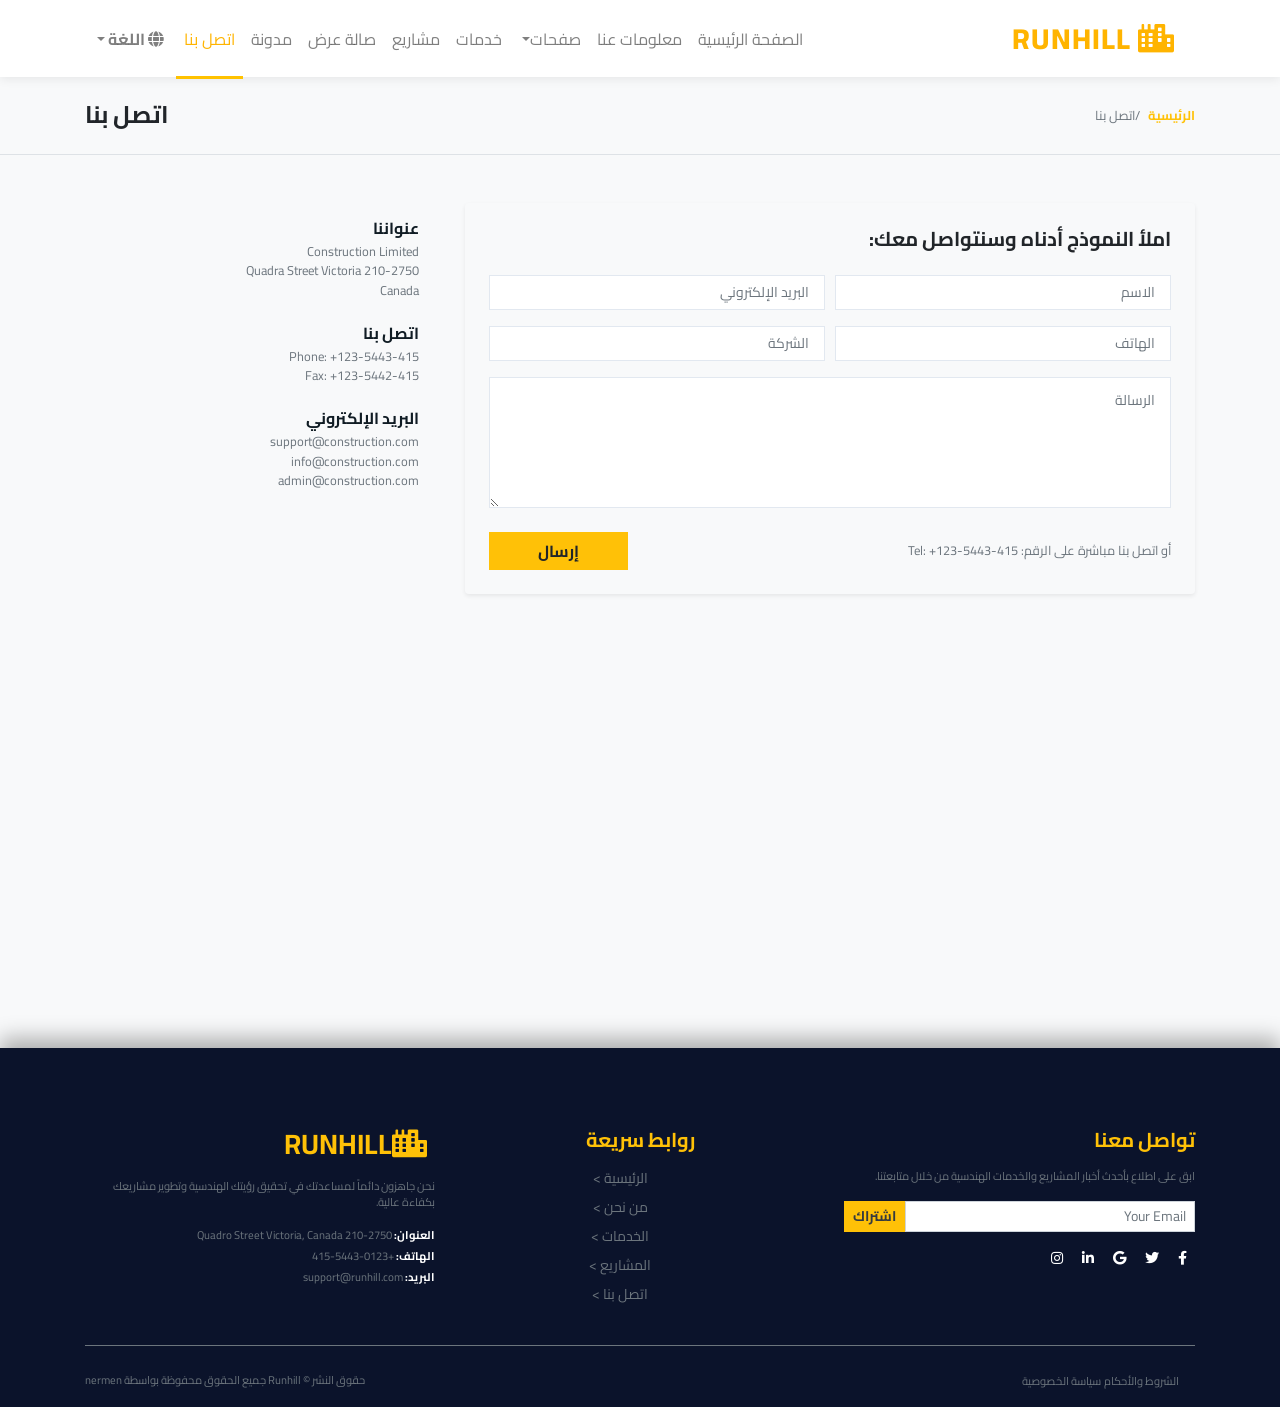
<file: contact-us.html>
<!DOCTYPE html>
<html lang="ar" dir="rtl" id="html-tag">

<head>
    <meta charset="UTF-8">
    <meta name="viewport" content="width=device-width, initial-scale=1.0">
    <title>RUNHILL - شركة البناء والمقاولات</title>

    <!-- Bootstrap 4.6.2 CSS -->
    <link rel="stylesheet" href="https://cdn.jsdelivr.net/npm/bootstrap@4.6.2/dist/css/bootstrap.min.css"
        id="bootstrap-css">

    <!-- Google Fonts -->
    <link rel="preconnect" href="https://fonts.googleapis.com">
    <link rel="preconnect" href="https://fonts.gstatic.com" crossorigin>
    <link
        href="https://fonts.googleapis.com/css2?family=Cairo:wght@400;600;700&family=Montserrat:wght@400;600;700&display=swap"
        rel="stylesheet">

    <!-- FontAwesome Icons -->
    <link rel="stylesheet" href="https://cdnjs.cloudflare.com/ajax/libs/font-awesome/5.15.4/css/all.min.css">
    <link rel="stylesheet" href="css/mystyle.css">
    <link rel="stylesheet" href="css/contact.css">

</head>

<body>
    <!-- Header Navigation Bar -->
    <nav class="navbar navbar-expand-lg navbar-light bg-white sticky-top ">
        <div class="container">

            <!-- Logo -->
            <a class="navbar-brand" href="#">
                <span style="font-size: 1.8rem; font-weight: 800; color: #ffb400; letter-spacing: 1px;">
                    <i class="fas fa-city mr-1"></i> RUNHILL
                </span>
            </a>

            <!-- Mobile Menu Toggle Button -->
            <button class="navbar-toggler" type="button" data-toggle="collapse" data-target="#navbarSupportedContent"
                aria-controls="navbarSupportedContent" aria-expanded="false" aria-label="Toggle navigation">
                <span class="navbar-toggler-icon"></span>
            </button>

            <!-- Navbar Links -->
            <div class="collapse navbar-collapse text-center" id="navbarSupportedContent">
                <ul class="navbar-nav ml-auto">
                    <li class="nav-item ">
                        <a class="nav-link" href="index.html" data-ar="الصفحة الرئيسية" data-en="Home">الصفحة
                            الرئيسية</a>
                    </li>
                    <li class="nav-item">
                        <a class="nav-link" href="about.html" data-ar="معلومات عنا" data-en="About Us">معلومات عنا</a>
                    </li>
                    <li class="nav-item dropdown">
                        <a class="nav-link dropdown-toggle" href="#" id="pagesDropdown" role="button"
                            data-toggle="dropdown" aria-expanded="false" data-ar="صفحات" data-en="Pages">
                            <i class="fa-solid fa-arrow-down-long"></i> صفحات
                        </a>
                        <div class="dropdown-menu fade-in-up text-center" aria-labelledby="pagesDropdown">
                            <a class="dropdown-item" href="#" data-ar="مقالة فردية" data-en="Single Article">مقالة
                                فردية</a>
                            <a class="dropdown-item" href="#" data-ar="خدمة فردية" data-en="Single Service">خدمة
                                فردية</a>
                            <a class="dropdown-item" href="#" data-ar="مشروع فردي" data-en="Single Project">مشروع
                                فردي</a>

                        </div>
                    </li>
                    <li class="nav-item">
                        <a class="nav-link" href="#" data-ar="خدمات" data-en="Services">خدمات</a>
                    </li>
                    <li class="nav-item">
                        <a class="nav-link" href="projects.html" data-ar="مشاريع" data-en="Projects">مشاريع</a>
                    </li>
                    <li class="nav-item">
                        <a class="nav-link" href="gallery.html" data-ar="صالة عرض" data-en="Gallery">صالة عرض</a>
                    </li>
                    <li class="nav-item">
                        <a class="nav-link" href="#" data-ar="مدونة" data-en="Blog">مدونة</a>
                    </li>
                    <li class="nav-item">
                        <a class="nav-link active" href="contact-us.html" data-ar="اتصل بنا" data-en="Contact Us">اتصل
                            بنا</a>
                    </li>

                    <!-- Language Switcher Dropdown -->
                    <li class="nav-item dropdown">
                        <a class="nav-link dropdown-toggle font-weight-bold " href="#" id="languageDropdown"
                            role="button" data-toggle="dropdown" aria-expanded="false">
                            <i class="fas fa-globe mr-1"></i> <span data-ar="اللغة" data-en="Language">اللغة</span>
                        </a>
                        <div class="dropdown-menu dropdown-menu-right fade-in-up text-center"
                            aria-labelledby="languageDropdown">
                            <a class="dropdown-item" href="javascript:void(0)" onclick="changeLanguage('ar')">
                                <i class="flag-icon flag-icon-sa mr-2"></i> عربي
                            </a>
                            <a class="dropdown-item" href="javascript:void(0)" onclick="changeLanguage('en')">
                                <i class="flag-icon flag-icon-us mr-2"></i> English
                            </a>
                        </div>
                    </li>
                </ul>
            </div>
        </div>
    </nav>
    <!-- End Header Navigation -->
    <!--  -->
    <!-- 1. شريط العنوان والمسار (Breadcrumb Banner) -->
    <section class="page-banner bg-light py-4 mb-5 border-bottom fade-in-up">
        <div class="container d-flex justify-content-between align-items-center">
            <nav aria-label="breadcrumb">
                <ol class="breadcrumb bg-transparent p-0 m-0 small">
                    <li class="breadcrumb-item"><a href="index.html" class="text-warning font-weight-bold"
                            data-ar="الرئيسية" data-en="HOME">HOME</a></li>
                    <li class="breadcrumb-item active text-muted" aria-current="page" data-ar="اتصل بنا"
                        data-en="CONTACT">CONTACT</li>
                </ol>
            </nav>
            <h2 class="h4 font-weight-bold m-0" data-ar="اتصل بنا" data-en="Contact">Contact</h2>
        </div>
    </section>

    <!-- 2. قسم نموذج التواصل والمعلومات -->
    <section class="contact-section my-5">
        <div class="container">
            <div class="row fade-in-up">

                <!-- نموذج إرسال الرسائل -->
                <div class="col-lg-8 mb-4 mb-lg-0">
                    <div class="card border-0 shadow-sm p-4 bg-light">
                        <h5 class="font-weight-bold mb-4 text-lg-right text-center"
                            data-ar="املأ النموذج أدناه وسنتواصل معك:"
                            data-en="Fill in the form below and we'll get back in touch:">
                            Fill in the form below and we'll get back in touch:
                        </h5>

                        <form>
                            <div class="form-row">
                                <div class="form-group col-md-6">
                                    <input type="text" class="form-control rounded-0" placeholder="الاسم" required
                                        data-ar-placeholder="الاسم" data-en-placeholder="Name">
                                </div>
                                <div class="form-group col-md-6">
                                    <input type="email" class="form-control rounded-0" placeholder="البريد الإلكتروني"
                                        required data-ar-placeholder="البريد الإلكتروني" data-en-placeholder="Email">
                                </div>
                            </div>

                            <div class="form-row">
                                <div class="form-group col-md-6">
                                    <input type="tel" class="form-control rounded-0" placeholder="الهاتف"
                                        data-ar-placeholder="الهاتف" data-en-placeholder="Phone">
                                </div>
                                <div class="form-group col-md-6">
                                    <input type="text" class="form-control rounded-0" placeholder="الشركة"
                                        data-ar-placeholder="الشركة" data-en-placeholder="Company">
                                </div>
                            </div>

                            <div class="form-group">
                                <textarea class="form-control rounded-0" rows="5" placeholder="الرسالة" required
                                    data-ar-placeholder="الرسالة" data-en-placeholder="Message"></textarea>
                            </div>

                            <div class="d-flex flex-column flex-sm-row justify-content-between align-items-center mt-4">
                                <small class="text-muted mb-3 mb-sm-0"
                                    data-ar="أو اتصل بنا مباشرة على الرقم: Tel: +123-5443-415"
                                    data-en="Or telephone us with part number on : Tel: +123-5443-415">
                                    أو اتصل بنا مباشرة على الرقم: Tel: +123-5443-415
                                </small>
                                <button type="submit"
                                    class="btn btn-warning rounded-0 px-5 font-weight-bold text-uppercase"
                                    data-ar="إرسال" data-en="SEND">
                                    إرسال
                                </button>
                            </div>
                        </form>
                    </div>
                </div>

                <!-- معلومات الاتصال الجانبية -->
                <div class="col-lg-4 text-center text-lg-right">
                    <div class="contact-info-box p-3">
                        <!-- العنوان -->
                        <div class="mb-4">
                            <h6 class="font-weight-bold mb-1" data-ar="عنواننا" data-en="Our Address">Our Address</h6>
                            <p class="small text-muted mb-0">Construction Limited</p>
                            <p class="small text-muted mb-0">Quadra Street Victoria 210-2750</p>
                            <p class="small text-muted mb-0">Canada</p>
                        </div>

                        <!-- الهاتف -->
                        <div class="mb-4">
                            <h6 class="font-weight-bold mb-1" data-ar="اتصل بنا" data-en="Call Us">Call Us</h6>
                            <p class="small text-muted mb-0">Phone: +123-5443-415</p>
                            <p class="small text-muted mb-0">Fax: +123-5442-415</p>
                        </div>

                        <!-- البريد الإلكتروني -->
                        <div>
                            <h6 class="font-weight-bold mb-1" data-ar="البريد الإلكتروني" data-en="Email">Email</h6>
                            <p class="small text-muted mb-0">support@construction.com</p>
                            <p class="small text-muted mb-0">info@construction.com</p>
                            <p class="small text-muted mb-0">admin@construction.com</p>
                        </div>
                    </div>
                </div>

            </div>
        </div>
    </section>

    <!-- 3. قسم خريطة قوقل (Google Map) -->
    <section class="map-section mt-5">
        <div class="container-fluid p-0">
            <iframe
                src="https://www.google.com/maps/embed?pb=!1m18!1m12!1m3!1d84690.66258079017!2d-123.39860368260173!3d48.43294334360341!2m3!1f0!2f0!3f0!3m2!1i1024!2i768!4f13.1!3m3!1m2!1s0x548f738bddb06171%3A0x38e8e3f080280314!2sVictoria%2C%20BC%2C%20Canada!5e0!3m2!1sen!2s!4v1700000000000!5m2!1sen!2s"
                width="100%" height="400" style="border:0;" allowfullscreen="" loading="lazy">
            </iframe>
        </div>
    </section>
    <!--  -->
    <!-- قسم التذييل (Footer) -->
    <footer class="footer-section bg-dark text-white pt-5 pb-3">
        <div class="container">
            <div class="row">

                <!-- العمود الأول: تواصل معنا (Connect With Us) ونشرة بريدية مصغرة وسوشيال ميديا -->
                <div class="col-lg-4 col-md-6 mb-4 mb-lg-0 text-center text-lg-right">
                    <h5 class="font-weight-bold mb-3 text-warning" data-ar="تواصل معنا" data-en="Connect With Us">تواصل
                        معنا</h5>
                    <p class="small text-muted"
                        data-ar="ابق على اطلاع بأحدث أخبار المشاريع والخدمات الهندسية من خلال متابعتنا."
                        data-en="Stay updated with the latest project news and engineering services by following us.">
                        ابق على اطلاع بأحدث أخبار المشاريع والخدمات الهندسية من خلال متابعتنا.
                    </p>
                    <form class="mb-3">
                        <div class="input-group input-group-sm">
                            <input type="email" class="form-control rounded-0" placeholder="Your Email" required>
                            <div class="input-group-append">
                                <button class="btn btn-warning rounded-0 text-dark font-weight-bold" type="submit"
                                    data-ar="اشتراك" data-en="Subscribe">اشتراك</button>
                            </div>
                        </div>
                    </form>
                    <!-- أيقونات التواصل الاجتماعي -->
                    <div class="social-icons">
                        <a href="#" class="text-white mx-2"><i class="fab fa-facebook-f"></i></a>
                        <a href="#" class="text-white mx-2"><i class="fab fa-twitter"></i></a>
                        <a href="#" class="text-white mx-2"><i class="fab fa-google"></i></a>
                        <a href="#" class="text-white mx-2"><i class="fab fa-linkedin-in"></i></a>
                        <a href="#" class="text-white mx-2"><i class="fab fa-instagram"></i></a>
                    </div>
                </div>

                <!-- العمود الثالث: روابط سريعة (Quick Links) -->
                <div class="col-lg-4 col-md-6 mb-4 mb-lg-0 text-center text-lg-center">
                    <h5 class="font-weight-bold mb-3 text-warning" data-ar="روابط سريعة" data-en="Quick Links">روابط
                        سريعة</h5>
                    <ul class="list-unstyled footer-links">
                        <li class="mb-2"><a href="index.html" class="text-muted text-decoration-none"
                                data-ar="الرئيسية >" data-en="Home >">الرئيسية ></a></li>
                        <li class="mb-2"><a href="about.html" class="text-muted text-decoration-none" data-ar="من نحن >"
                                data-en="About >">من نحن ></a></li>
                        <li class="mb-2"><a href="services.html" class="text-muted text-decoration-none"
                                data-ar="الخدمات >" data-en="Services >">الخدمات ></a></li>
                        <li class="mb-2"><a href="projects.html" class="text-muted text-decoration-none"
                                data-ar="المشاريع >" data-en="Projects >">المشاريع ></a></li>
                        <li class="mb-2"><a href="contact-us.html" class="text-muted text-decoration-none"
                                data-ar="اتصل بنا >" data-en="Contact >">اتصل بنا ></a></li>
                    </ul>
                </div>

                <!-- العمود الرابع: شعار الشركة ومعلومات الاتصال (Runhill Info) -->
                <div class="col-lg-4 col-md-6 text-center text-lg-right">
                    <div class="footer-logo mb-3">
                        <h3 class="text-warning font-weight-bold m-0"><i class="fas fa-city mr-2"></i>RUNHILL</h3>
                    </div>
                    <p class="small text-muted"
                        data-ar="نحن جاهزون دائماً لمساعدتك في تحقيق رؤيتك الهندسية وتطوير مشاريعك بكفاءة عالية."
                        data-en="We are always ready to help you realize your vision and develop projects with high efficiency.">
                        نحن جاهزون دائماً لمساعدتك في تحقيق رؤيتك الهندسية وتطوير مشاريعك بكفاءة عالية.
                    </p>
                    <p class="small text-muted mb-1"><strong class="text-white" data-ar="العنوان:"
                            data-en="Address:">العنوان:</strong> Quadro Street Victoria, Canada 210-2750</p>
                    <p class="small text-muted mb-1"><strong class="text-white" data-ar="الهاتف:"
                            data-en="Phone:">الهاتف:</strong> +0123-5443-415</p>
                    <p class="small text-muted mb-0"><strong class="text-white" data-ar="البريد:"
                            data-en="Email:">البريد:</strong> support@runhill.com</p>
                </div>

            </div>

            <hr class="border-secondary my-4">

            <!-- حقوق النشر والسياسات -->
            <div class="row align-items-center">
                <div class="col-md-6 text-center text-md-right mb-2 mb-md-0">
                    <a href="#" class="text-muted small text-decoration-none mr-3" data-ar="الشروط والأحكام"
                        data-en="Terms & Condition">الشروط والأحكام</a>
                    <a href="#" class="text-muted small text-decoration-none" data-ar="سياسة الخصوصية"
                        data-en="Privacy Policy">سياسة الخصوصية</a>
                </div>
                <div class="col-md-6 text-center text-md-left">
                    <p class="small text-muted mb-0" data-ar="حقوق النشر © Runhill جميع الحقوق محفوظة بواسطة nermen"
                        data-en="Copyright Runhill All Rights Reserved by nermen">
                        حقوق النشر © Runhill جميع الحقوق محفوظة بواسطة nermen
                    </p>
                </div>
            </div>

        </div>
    </footer>
    <!-- ............................. -->
    <!-- jQuery library -->
    <script src="https://cdn.jsdelivr.net/npm/jquery@3.7.1/dist/jquery.slim.min.js"></script>

    <!-- Popper JS -->
    <script src="https://cdn.jsdelivr.net/npm/popper.js@1.16.1/dist/umd/popper.min.js"></script>

    <!-- Latest compiled JavaScript -->
    <script src="https://cdn.jsdelivr.net/npm/bootstrap@4.6.2/dist/js/bootstrap.bundle.min.js"></script>

    <script src="js/script.js"></script>

</body>

</html>
</file>
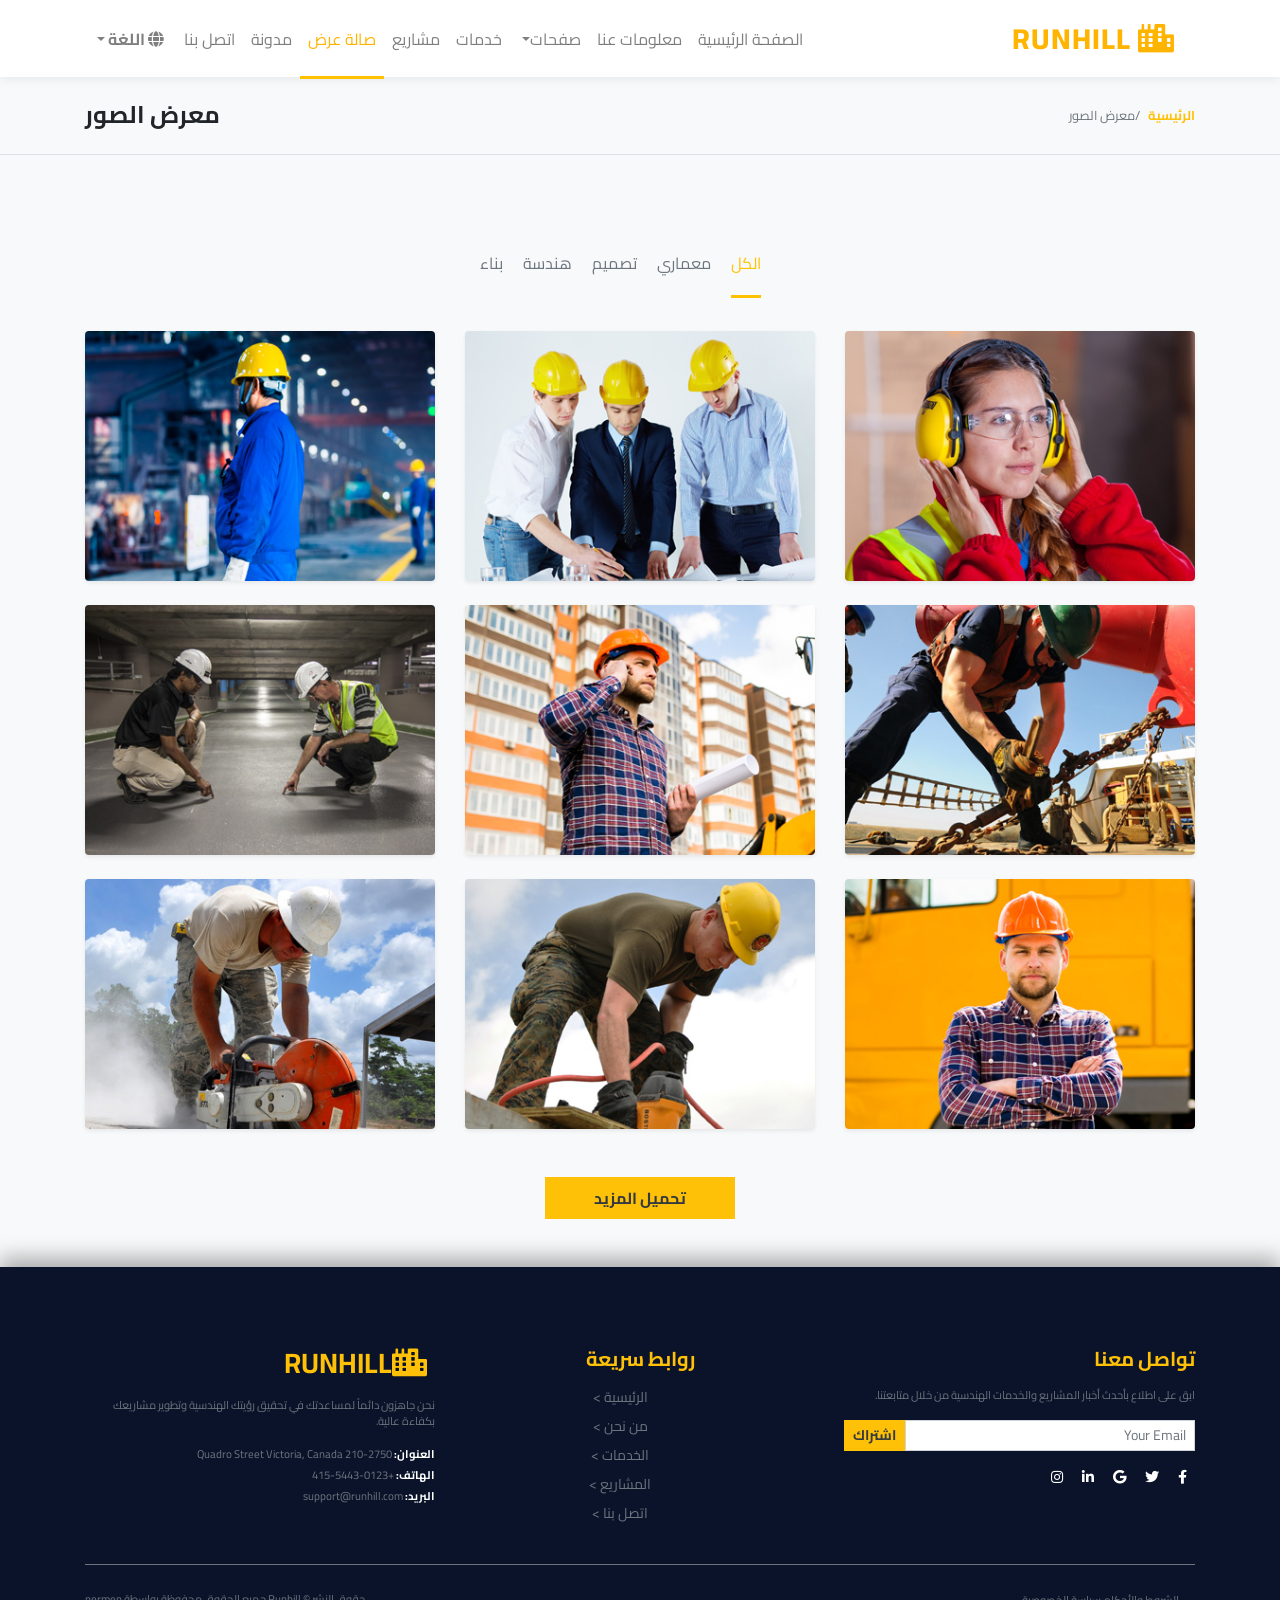
<file: gallery.html>
<!DOCTYPE html>
<html lang="ar" dir="rtl" id="html-tag">

<head>
    <meta charset="UTF-8">
    <meta name="viewport" content="width=device-width, initial-scale=1.0">
    <title>RUNHILL - شركة البناء والمقاولات</title>

    <!-- Bootstrap 4.6.2 CSS -->
    <link rel="stylesheet" href="https://cdn.jsdelivr.net/npm/bootstrap@4.6.2/dist/css/bootstrap.min.css"
        id="bootstrap-css">

    <!-- Google Fonts -->
    <link rel="preconnect" href="https://fonts.googleapis.com">
    <link rel="preconnect" href="https://fonts.gstatic.com" crossorigin>
    <link
        href="https://fonts.googleapis.com/css2?family=Cairo:wght@400;600;700&family=Montserrat:wght@400;600;700&display=swap"
        rel="stylesheet">

    <!-- FontAwesome Icons -->
    <link rel="stylesheet" href="https://cdnjs.cloudflare.com/ajax/libs/font-awesome/5.15.4/css/all.min.css">
    <link rel="stylesheet" href="css/mystyle.css">
    <link rel="stylesheet" href="css/galllery.css">

</head>

<body>
    <!-- Header Navigation Bar -->
    <nav class="navbar navbar-expand-lg navbar-light bg-white sticky-top ">
        <div class="container">

            <!-- Logo -->
            <a class="navbar-brand" href="#">
                <span style="font-size: 1.8rem; font-weight: 800; color: #ffb400; letter-spacing: 1px;">
                    <i class="fas fa-city mr-1"></i> RUNHILL
                </span>
            </a>

            <!-- Mobile Menu Toggle Button -->
            <button class="navbar-toggler" type="button" data-toggle="collapse" data-target="#navbarSupportedContent"
                aria-controls="navbarSupportedContent" aria-expanded="false" aria-label="Toggle navigation">
                <span class="navbar-toggler-icon"></span>
            </button>

            <!-- Navbar Links -->
            <div class="collapse navbar-collapse text-center" id="navbarSupportedContent">
                <ul class="navbar-nav ml-auto">
                    <li class="nav-item ">
                        <a class="nav-link" href="index.html" data-ar="الصفحة الرئيسية" data-en="Home">الصفحة
                            الرئيسية</a>
                    </li>
                    <li class="nav-item">
                        <a class="nav-link" href="about.html" data-ar="معلومات عنا" data-en="About Us">معلومات عنا</a>
                    </li>
                    <li class="nav-item dropdown">
                        <a class="nav-link dropdown-toggle" href="#" id="pagesDropdown" role="button"
                            data-toggle="dropdown" aria-expanded="false" data-ar="صفحات" data-en="Pages">
                            <i class="fa-solid fa-arrow-down-long"></i> صفحات
                        </a>
                        <div class="dropdown-menu fade-in-up text-center" aria-labelledby="pagesDropdown">
                            <a class="dropdown-item" href="#" data-ar="مقالة فردية" data-en="Single Article">مقالة
                                فردية</a>
                            <a class="dropdown-item" href="#" data-ar="خدمة فردية" data-en="Single Service">خدمة
                                فردية</a>
                            <a class="dropdown-item" href="#" data-ar="مشروع فردي" data-en="Single Project">مشروع
                                فردي</a>

                        </div>
                    </li>
                    <li class="nav-item">
                        <a class="nav-link" href="#" data-ar="خدمات" data-en="Services">خدمات</a>
                    </li>
                    <li class="nav-item">
                        <a class="nav-link" href="projects.html" data-ar="مشاريع" data-en="Projects">مشاريع</a>
                    </li>
                    <li class="nav-item">
                        <a class="nav-link active" href="gallery.html" data-ar="صالة عرض" data-en="Gallery">صالة عرض</a>
                    </li>
                    <li class="nav-item">
                        <a class="nav-link" href="#" data-ar="مدونة" data-en="Blog">مدونة</a>
                    </li>
                    <li class="nav-item">
                        <a class="nav-link" href="contact-us.html" data-ar="اتصل بنا" data-en="Contact Us">اتصل بنا</a>
                    </li>

                    <!-- Language Switcher Dropdown -->
                    <li class="nav-item dropdown">
                        <a class="nav-link dropdown-toggle font-weight-bold " href="#" id="languageDropdown"
                            role="button" data-toggle="dropdown" aria-expanded="false">
                            <i class="fas fa-globe mr-1"></i> <span data-ar="اللغة" data-en="Language">اللغة</span>
                        </a>
                        <div class="dropdown-menu dropdown-menu-right fade-in-up text-center"
                            aria-labelledby="languageDropdown">
                            <a class="dropdown-item" href="javascript:void(0)" onclick="changeLanguage('ar')">
                                <i class="flag-icon flag-icon-sa mr-2"></i> عربي
                            </a>
                            <a class="dropdown-item" href="javascript:void(0)" onclick="changeLanguage('en')">
                                <i class="flag-icon flag-icon-us mr-2"></i> English
                            </a>
                        </div>
                    </li>
                </ul>
            </div>
        </div>
    </nav>
    <!-- End Header Navigation -->
    <!--  -->
    <!-- 1. شريط العنوان والمسار (Breadcrumb Banner) -->
    <section class="page-banner bg-light py-4 mb-5 border-bottom fade-in-up">
        <div class="container d-flex justify-content-between align-items-center">
            <nav aria-label="breadcrumb">
                <ol class="breadcrumb bg-transparent p-0 m-0 small">
                    <li class="breadcrumb-item"><a href="index.html" class="text-warning font-weight-bold"
                            data-ar="الرئيسية" data-en="HOME">HOME</a></li>
                    <li class="breadcrumb-item active text-muted" aria-current="page" data-ar="معرض الصور"
                        data-en="GALLERY">GALLERY</li>
                </ol>
            </nav>
            <h2 class="h4 font-weight-bold m-0" data-ar="معرض الصور" data-en="Gallery">Gallery</h2>
        </div>
    </section>

    <!-- 2. قسم معرض الصور مع الفلاتر -->
    <section class="gallery-section py-5">
        <div class="container">

            <!-- أزرار الفلترة (Filters) -->
            <div class="gallery-filters text-center mb-5 fade-in-up">
                <ul class="list-inline">
                    <li class="list-inline-item mx-2 mb-2"><a href="#" class="filter-btn active text-decoration-none"
                            data-filter="all" data-ar="الكل" data-en="ALL">ALL</a></li>
                    <li class="list-inline-item mx-2 mb-2"><a href="#" class="filter-btn text-decoration-none"
                            data-filter="architecture" data-ar="معماري" data-en="ARCHITECT">ARCHITECT</a></li>
                    <li class="list-inline-item mx-2 mb-2"><a href="#" class="filter-btn text-decoration-none"
                            data-filter="design" data-ar="تصميم" data-en="DESIGN">DESIGN</a></li>
                    <li class="list-inline-item mx-2 mb-2"><a href="#" class="filter-btn text-decoration-none"
                            data-filter="engineering" data-ar="هندسة" data-en="ENGINEERING">ENGINEERING</a></li>
                    <li class="list-inline-item mx-2 mb-2"><a href="#" class="filter-btn text-decoration-none"
                            data-filter="building" data-ar="بناء" data-en="BUILDING">BUILDING</a></li>
                </ul>
            </div>

            <!-- شبكة الصور (Gallery Grid) -->
            <!-- شبكة الصور -->
            <div class="row gallery-grid ">
                <div class="col-lg-4 col-md-6 mb-4 gallery-item architecture fade-in-up">
                    <div class="overflow-hidden position-relative shadow-sm rounded">
                        <img src="images/gallery-image-1.jpg" class="img-fluid w-100"
                            style="height: 250px; object-fit: cover;">
                    </div>
                </div>
                <div class="col-lg-4 col-md-6 mb-4 gallery-item design fade-in-up">
                    <div class="overflow-hidden position-relative shadow-sm rounded">
                        <img src="images/gallery-image-2.jpg" class="img-fluid w-100"
                            style="height: 250px; object-fit: cover;">
                    </div>
                </div>
                <div class="col-lg-4 col-md-6 mb-4 gallery-item engineering fade-in-up">
                    <div class="overflow-hidden position-relative shadow-sm rounded">
                        <img src="images/gallery-image-3.jpg" class="img-fluid w-100"
                            style="height: 250px; object-fit: cover;">
                    </div>
                </div>
                <div class="col-lg-4 col-md-6 mb-4 gallery-item building fade-in-up">
                    <div class="overflow-hidden position-relative shadow-sm rounded">
                        <img src="images/gallery-image-4.jpg" class="img-fluid w-100"
                            style="height: 250px; object-fit: cover;">
                    </div>
                </div>
                <div class="col-lg-4 col-md-6 mb-4 gallery-item engineering fade-in-up">
                    <div class="overflow-hidden position-relative shadow-sm rounded">
                        <img src="images/gallery-image-5.jpg" class="img-fluid w-100"
                            style="height: 250px; object-fit: cover;">
                    </div>
                </div>
                <div class="col-lg-4 col-md-6 mb-4 gallery-item building fade-in-up">
                    <div class="overflow-hidden position-relative shadow-sm rounded">
                        <img src="images/gallery-image-6.jpg" class="img-fluid w-100"
                            style="height: 250px; object-fit: cover;">
                    </div>
                </div>
                <div class="col-lg-4 col-md-6 mb-4 gallery-item engineering fade-in-up">
                    <div class="overflow-hidden position-relative shadow-sm rounded">
                        <img src="images/gallery-image-7.jpg" class="img-fluid w-100"
                            style="height: 250px; object-fit: cover;">
                    </div>
                </div>
                <div class="col-lg-4 col-md-6 mb-4 gallery-item building fade-in-up">
                    <div class="overflow-hidden position-relative shadow-sm rounded">
                        <img src="images/gallery-image-8.jpg" class="img-fluid w-100"
                            style="height: 250px; object-fit: cover;">
                    </div>
                </div>
                <div class="col-lg-4 col-md-6 mb-4 gallery-item engineering fade-in-up">
                    <div class="overflow-hidden position-relative shadow-sm rounded">
                        <img src="images/gallery-image-9.jpg" class="img-fluid w-100"
                            style="height: 250px; object-fit: cover;">
                    </div>
                </div>

            </div>
            <!-- زر تحميل المزيد (Load More) -->
            <div class="text-center mt-4">
                <button class="btn btn-warning px-5 py-2 font-weight-bold text-dark rounded-0" data-ar="تحميل المزيد"
                    data-en="LOAD MORE">
                    LOAD MORE
                </button>
            </div>

        </div>
    </section>

    <!--   (Footer) -->
    <footer class="footer-section bg-dark text-white pt-5 pb-3">
        <div class="container">
            <div class="row">

                <!-- العمود الأول: تواصل معنا (Connect With Us) ونشرة بريدية مصغرة وسوشيال ميديا -->
                <div class="col-lg-4 col-md-6 mb-4 mb-lg-0 text-center text-lg-right">
                    <h5 class="font-weight-bold mb-3 text-warning" data-ar="تواصل معنا" data-en="Connect With Us">تواصل
                        معنا</h5>
                    <p class="small text-muted"
                        data-ar="ابق على اطلاع بأحدث أخبار المشاريع والخدمات الهندسية من خلال متابعتنا."
                        data-en="Stay updated with the latest project news and engineering services by following us.">
                        ابق على اطلاع بأحدث أخبار المشاريع والخدمات الهندسية من خلال متابعتنا.
                    </p>
                    <form class="mb-3">
                        <div class="input-group input-group-sm">
                            <input type="email" class="form-control rounded-0" placeholder="Your Email" required>
                            <div class="input-group-append">
                                <button class="btn btn-warning rounded-0 text-dark font-weight-bold" type="submit"
                                    data-ar="اشتراك" data-en="Subscribe">اشتراك</button>
                            </div>
                        </div>
                    </form>
                    <!-- أيقونات التواصل الاجتماعي -->
                    <div class="social-icons">
                        <a href="#" class="text-white mx-2"><i class="fab fa-facebook-f"></i></a>
                        <a href="#" class="text-white mx-2"><i class="fab fa-twitter"></i></a>
                        <a href="#" class="text-white mx-2"><i class="fab fa-google"></i></a>
                        <a href="#" class="text-white mx-2"><i class="fab fa-linkedin-in"></i></a>
                        <a href="#" class="text-white mx-2"><i class="fab fa-instagram"></i></a>
                    </div>
                </div>

                <!-- العمود الثالث: روابط سريعة (Quick Links) -->
                <div class="col-lg-4 col-md-6 mb-4 mb-lg-0 text-center text-lg-center">
                    <h5 class="font-weight-bold mb-3 text-warning" data-ar="روابط سريعة" data-en="Quick Links">روابط
                        سريعة</h5>
                    <ul class="list-unstyled footer-links">
                        <li class="mb-2"><a href="index.html" class="text-muted text-decoration-none"
                                data-ar="الرئيسية >" data-en="Home >">الرئيسية ></a></li>
                        <li class="mb-2"><a href="about.html" class="text-muted text-decoration-none" data-ar="من نحن >"
                                data-en="About >">من نحن ></a></li>
                        <li class="mb-2"><a href="services.html" class="text-muted text-decoration-none"
                                data-ar="الخدمات >" data-en="Services >">الخدمات ></a></li>
                        <li class="mb-2"><a href="projects.html" class="text-muted text-decoration-none"
                                data-ar="المشاريع >" data-en="Projects >">المشاريع ></a></li>
                        <li class="mb-2"><a href="contact-us.html" class="text-muted text-decoration-none"
                                data-ar="اتصل بنا >" data-en="Contact >">اتصل بنا ></a></li>

                    </ul>
                </div>

                <!-- العمود الرابع: شعار الشركة ومعلومات الاتصال (Runhill Info) -->
                <div class="col-lg-4 col-md-6 text-center text-lg-right">
                    <div class="footer-logo mb-3">
                        <h3 class="text-warning font-weight-bold m-0"><i class="fas fa-city mr-2"></i>RUNHILL</h3>
                    </div>
                    <p class="small text-muted"
                        data-ar="نحن جاهزون دائماً لمساعدتك في تحقيق رؤيتك الهندسية وتطوير مشاريعك بكفاءة عالية."
                        data-en="We are always ready to help you realize your vision and develop projects with high efficiency.">
                        نحن جاهزون دائماً لمساعدتك في تحقيق رؤيتك الهندسية وتطوير مشاريعك بكفاءة عالية.
                    </p>
                    <p class="small text-muted mb-1"><strong class="text-white" data-ar="العنوان:"
                            data-en="Address:">العنوان:</strong> Quadro Street Victoria, Canada 210-2750</p>
                    <p class="small text-muted mb-1"><strong class="text-white" data-ar="الهاتف:"
                            data-en="Phone:">الهاتف:</strong> +0123-5443-415</p>
                    <p class="small text-muted mb-0"><strong class="text-white" data-ar="البريد:"
                            data-en="Email:">البريد:</strong> support@runhill.com</p>
                </div>

            </div>

            <hr class="border-secondary my-4">

            <!-- حقوق النشر والسياسات -->
            <div class="row align-items-center">
                <div class="col-md-6 text-center text-md-right mb-2 mb-md-0">
                    <a href="#" class="text-muted small text-decoration-none mr-3" data-ar="الشروط والأحكام"
                        data-en="Terms & Condition">الشروط والأحكام</a>
                    <a href="#" class="text-muted small text-decoration-none" data-ar="سياسة الخصوصية"
                        data-en="Privacy Policy">سياسة الخصوصية</a>
                </div>
                <div class="col-md-6 text-center text-md-left">
                    <p class="small text-muted mb-0" data-ar="حقوق النشر © Runhill جميع الحقوق محفوظة بواسطة nermen"
                        data-en="Copyright Runhill All Rights Reserved by nermen">
                        حقوق النشر © Runhill جميع الحقوق محفوظة بواسطة nermen
                    </p>
                </div>
            </div>

        </div>
    </footer>
    <!-- ............................. -->
    <!-- jQuery library -->
    <script src="https://cdn.jsdelivr.net/npm/jquery@3.7.1/dist/jquery.slim.min.js"></script>

    <!-- Popper JS -->
    <script src="https://cdn.jsdelivr.net/npm/popper.js@1.16.1/dist/umd/popper.min.js"></script>

    <!-- Latest compiled JavaScript -->
    <script src="https://cdn.jsdelivr.net/npm/bootstrap@4.6.2/dist/js/bootstrap.bundle.min.js"></script>

    <script src="js/script.js"></script>
    <script src="js/gallery.js"></script>

</body>

</html>
</file>
<file: css/mystyle.css>
/* Base Styling */
body {
  font-family: "Cairo", "Montserrat", sans-serif;
  overflow-x: hidden;
  background-color: #f8f9fa;
}
.gray-bg {
  background: #eeeeee;
}
/* إنشاء حركة الصعود والتلاشي يدوياً */
@keyframes fadeInUp {
  from {
    opacity: 0;
    transform: translateY(30px);
  }
  to {
    opacity: 1;
    transform: translateY(0);
  }
}

/* الكلاس الذي سنستخدمه للعنصر المتحرك */
.fade-in-up {
  animation: fadeInUp 0.8s ease-in-out forwards;
}

/* Navbar Styling */

.navbar {
  box-shadow: 0 2px 10px rgba(0, 0, 0, 0.08);
  transition: all 0.3s ease;
  padding: 12px 0;
}

.navbar-brand img {
  height: 42px;
  width: auto;
}

.navbar-nav .nav-link {
  position: relative;
  color: #6c757d; /* لون افتراضي غير نشط */
  transition: color 0.3s ease;
}

.nav-link:hover,
.nav-item .nav-link.active {
  color: #ffb400 !important;
}
@media (min-width: 992px) {
  .nav-item {
    position: relative; /* مهم جداً لكي يتموضع الخط بالنسبة للعنصر الأب */
  }
  .navbar-nav .nav-link.active::after {
    content: "";
    position: absolute;
    bottom: -20px;
    left: 0;
    width: 100%;
    height: 3px;
    background-color: #ffc200;
  }
}
/*  */
/* ضبط المسافة بين اللوجو والقائمة في اللغة العربية (RTL) */
[dir="rtl"] .navbar-nav.ml-auto {
  margin-left: unset !important;
  margin-right: auto !important;
}

/* ضبط المسافة بين اللوجو والقائمة في اللغة الإنجليزية (LTR) */
[dir="ltr"] .navbar-nav.ml-auto {
  margin-right: unset !important;
  margin-left: auto !important;
}

/* Carousel Section Styling */
#mainCarousel .carousel-item {
  height: 88vh;
  min-height: 500px;
  background-color: #000;
}

#mainCarousel .carousel-item img {
  height: 100%;
  width: 100%;
  object-fit: cover;
  opacity: 0.65; /* Dark overlay effect for clarity */
}

.carousel-caption {
  position: absolute;
  top: 50%;
  transform: translateY(-50%);
  bottom: auto !important;
  max-width: 650px;
  padding: 20px;
  z-index: 10;
}

/* Dynamic Text Alignment for Caption based on direction */
[dir="rtl"] .carousel-caption {
  right: 8%;
  left: auto;
  text-align: right !important;
}

[dir="ltr"] .carousel-caption {
  left: 8%;
  right: auto;
  text-align: left !important;
}

/* .... */
.carousel-caption h1 {
  font-size: 2.8rem;
  font-weight: 700;
  line-height: 1.3;
  color: #ffffff;
  text-shadow: 1px 2px 4px rgba(0, 0, 0, 0.6);
  margin-bottom: 20px;
}

.carousel-caption p {
  font-size: 1.25rem;
  line-height: 1.6;
  color: #f1f1f1;
  text-shadow: 1px 1px 3px rgba(0, 0, 0, 0.6);
  margin-bottom: 25px;
}

/* Custom CTA Button */
.btn-quote {
  background-color: #ffc107;
  color: #000;
  font-weight: 700;
  font-size: 1.1rem;
  padding: 12px 30px;
  border-radius: 4px;
  border: none;
  box-shadow: 0 4px 15px rgba(255, 193, 7, 0.4);
  transition: all 0.3s ease;
}

.btn-quote:hover {
  background-color: #e0a800;
  color: #000;
  transform: translateY(-2px);
  box-shadow: 0 6px 20px rgba(255, 193, 7, 0.6);
}

/* Carousel Controls */
.carousel-control-prev,
.carousel-control-next {
  width: 5%;
  opacity: 0.8;
}

.carousel-control-prev-icon,
.carousel-control-next-icon {
  width: 45px;
  height: 45px;
  background-color: rgba(0, 0, 0, 0.5);
  background-size: 50%;
  border-radius: 50%;
}

/* Responsive Breakpoints */
@media (max-width: 768px) {
  .carousel-caption h1 {
    font-size: 1.8rem;
  }
  .carousel-caption p {
    font-size: 1rem;
  }
  .carousel-caption {
    left: 5% !important;
    right: 5% !important;
    max-width: 90%;
  }
}

/* home section */

.home .row .line {
  height: 3px;
  width: 100px;
  background-color: #ffb400;
  margin: 0;
  margin-bottom: 20px;
}
.home .row p {
  font-size: 20px;
  margin-bottom: 30px;
}
.carousel-arrow span {
  border-radius: 0;
}
.carousel-arrow span:hover {
  background-color: #ffb400 !important;
}
[dir="rtl"] .home {
  text-align: right !important;
}

[dir="ltr"] .carousel-caption {
  text-align: left !important;
}
/* services */
/*  */
/* تنسيق بطاقات الخدمات */
.card {
  transition:
    transform 0.3s ease,
    box-shadow 0.3s ease;
}

.card:hover {
  transform: translateY(-5px);
  box-shadow: 0 10px 20px rgba(0, 0, 0, 0.1) !important;
}

/* تنسيق زر view all project */
.btn-quote {
  background-color: #ffc200;
  color: #000;
  font-weight: bold;
  padding: 12px 24px;
  border-radius: 4px;
  text-transform: lowercase;
  transition: all 0.3s ease;
}

.btn-quote:hover {
  background-color: #e6b000;
  color: #000;
  text-decoration: none;
}
.news .line {
  height: 3px;
  width: 50px;
  background-color: #ffb400;
  margin: 0;
  margin-bottom: 20px;
}
/* ضبط المسافات للأخبار في حالة RTL */
[dir="rtl"] .media img {
  margin-right: 0 !important;
  margin-left: 1rem !important;
}
[dir="rtl"] .card {
  text-align: right !important;
}
[dir="rtl"] .news {
  text-align: right !important;
}

/* تنسيق خط عنوان قسم لماذا تختارنا */
.section-title h2::after {
  content: "";
  position: absolute;
  bottom: 0;
  left: 50%;
  transform: translateX(-50%);
  width: 60px;
  height: 3px;
  background-color: #ffc200;
}

/* تنسيق الأيقونات الدائرية السفليّة */
.icon-circle {
  width: 50px;
  height: 50px;
  min-width: 50px;
  background-color: #ffc200 !important;
}

/* ضبط محاذاة النصوص والأيقونات في وضع اللغة الإنجليزية (LTR) */
[dir="ltr"] .why-choose-us .text-lg-right {
  text-align: left !important;
}

[dir="ltr"] .why-choose-us .text-sm-right {
  text-align: left !important;
}

/* ضبط مسافات الهوامش للأيقونات حسب اتجاه اللغة */
[dir="ltr"] .icon-circle {
  margin-right: 10px;
}
/*  */
/* خلفية قسم النشرة البريدية البرتقالية مع صورة المهندس */

.newsletter-section {
  background:
    linear-gradient(to bottom, rgba(255, 194, 0, 0.8), rgba(16, 28, 36, 0.88)),
    url("https://images.unsplash.com/photo-1504307651254-35680f356dfd?q=80&w=1200")
      no-repeat center center/cover;
}

/* التنسيق الخاص باللغة الإنجليزية في التقييمات والنشرة البريدية */
[dir="ltr"] .testimonial-item {
  text-align: left !important;
}

[dir="ltr"] .newsletter-section .text-lg-right {
  text-align: left !important;
}

[dir="rtl"] .testimonial-item img {
  margin-left: 1rem !important;
  margin-right: 0 !important;
}

[dir="ltr"] .testimonial-item img {
  margin-right: 1rem !important;
  margin-left: 0 !important;
}

/* تأثير البطاقات عند التحويم */
.testimonial-item {
  transition: transform 0.3s ease;
  border: 1px solid #eee;
}

.testimonial-item:hover {
  transform: translateY(-5px);
}
/*  */
.cta-divider {
  margin-bottom: 0 !important;
  background: linear-gradient(135deg, #101c24 65%, #ffc200 100%) !important;
  /* border-top: 2px dashed #ffc200; */
  color: #ffffff;
  background: linear-gradient(
    367deg,
    hwb(204 6% 86%) 55%,
    #ffc200 107%
  ) !important;
}

[dir="ltr"] .cta-divider .text-md-right {
  text-align: left !important;
}

[dir="ltr"] .cta-divider .text-md-left {
  text-align: right !important;
}
/* footer */
/* تنسيق الـ Footer */
.footer-section {
  background-color: #0b132b !important;
  font-size: 14px;
}

.footer-section a:hover {
  color: #ffc200 !important;
  text-decoration: none;
}

.footer-links li a {
  transition: color 0.3s ease;
}

/* ضبط الاتجاهات في الـ Footer للغة الإنجليزية */
[dir="ltr"] .footer-section .text-lg-right {
  text-align: left !important;
}

[dir="ltr"] .footer-section .text-md-right {
  text-align: left !important;
}

[dir="ltr"] .footer-section .text-md-left {
  text-align: right !important;
}
.footer-section {
  box-shadow: 0 -10px 20px rgba(0, 0, 0, 0.3); /* ظل سفلي يعطي عمقاً وفصلاً بين القسمين */
  position: relative;
  z-index: 2;
  padding-top: 80px !important; /* مساحة أكبر من الأعلى */
  /* border-top: 1px solid #ffc200; خط أصفر فاصل وبارز */
}
</file>
<file: css/contact.css>
/* تنسيقات صفحة اتصل بنا */
.contact-section .form-control {
  background-color: #ffffff;
  border: 1px solid #e2e8f0;
  padding: 12px 15px;
  font-size: 14px;
}

.contact-section .form-control:focus {
  border-color: #ffc200;
  box-shadow: none;
}

.contact-info-box h6 {
  color: #101c24;
}

/* ضبط محاذاة اللغتين في صفحة اتصل بنا */
[dir="ltr"] .contact-section .text-lg-right {
  text-align: left !important;
}

[dir="rtl"] .contact-section input {
  text-align: right !important;
}
</file>
<file: css/galllery.css>
/* تنسيق الروابط التي تحتوي على خط تحتي نشط (الهيدر + الفلترة) */
.navbar-nav .nav-link,
.gallery-filters ul li a {
  position: relative;
  color: #6c757d; /* لون افتراضي غير نشط */
  transition: color 0.3s ease;
}

/* العنصر النشط أو عند التمرير */

.gallery-filters ul li a.active,
.gallery-filters ul li a:hover {
  color: #ffc200 !important;
}

/* رسم الخط الأصفر السفلي تلقائياً للعنصر النشط */

.gallery-filters ul li a.active::after {
  content: "";
  position: absolute;
  bottom: -20px;
  left: 0;
  width: 100%;
  height: 3px;
  background-color: #ffc200;
}
/*  */
/* تأثير التكبير عند تمرير الفأرة على صور المعرض */
.gallery-item img {
  transition: transform 0.4s ease;
}

.gallery-item:hover img {
  transform: scale(1.05);
}
/* تأثير الحركة لكل عنصر في المعرض */
.gallery-item {
  transition: all 0.5s ease-in-out;
  opacity: 1;
  transform: scale(1);
}

/* عند إخفاء العنصر */
.gallery-item.hide {
  opacity: 0;
  transform: scale(0.6);
  pointer-events: none;
  position: absolute; /* لمنع ترك مساحات فارغة كبيرة أثناء الحركة */
  visibility: hidden;
}
</file>
